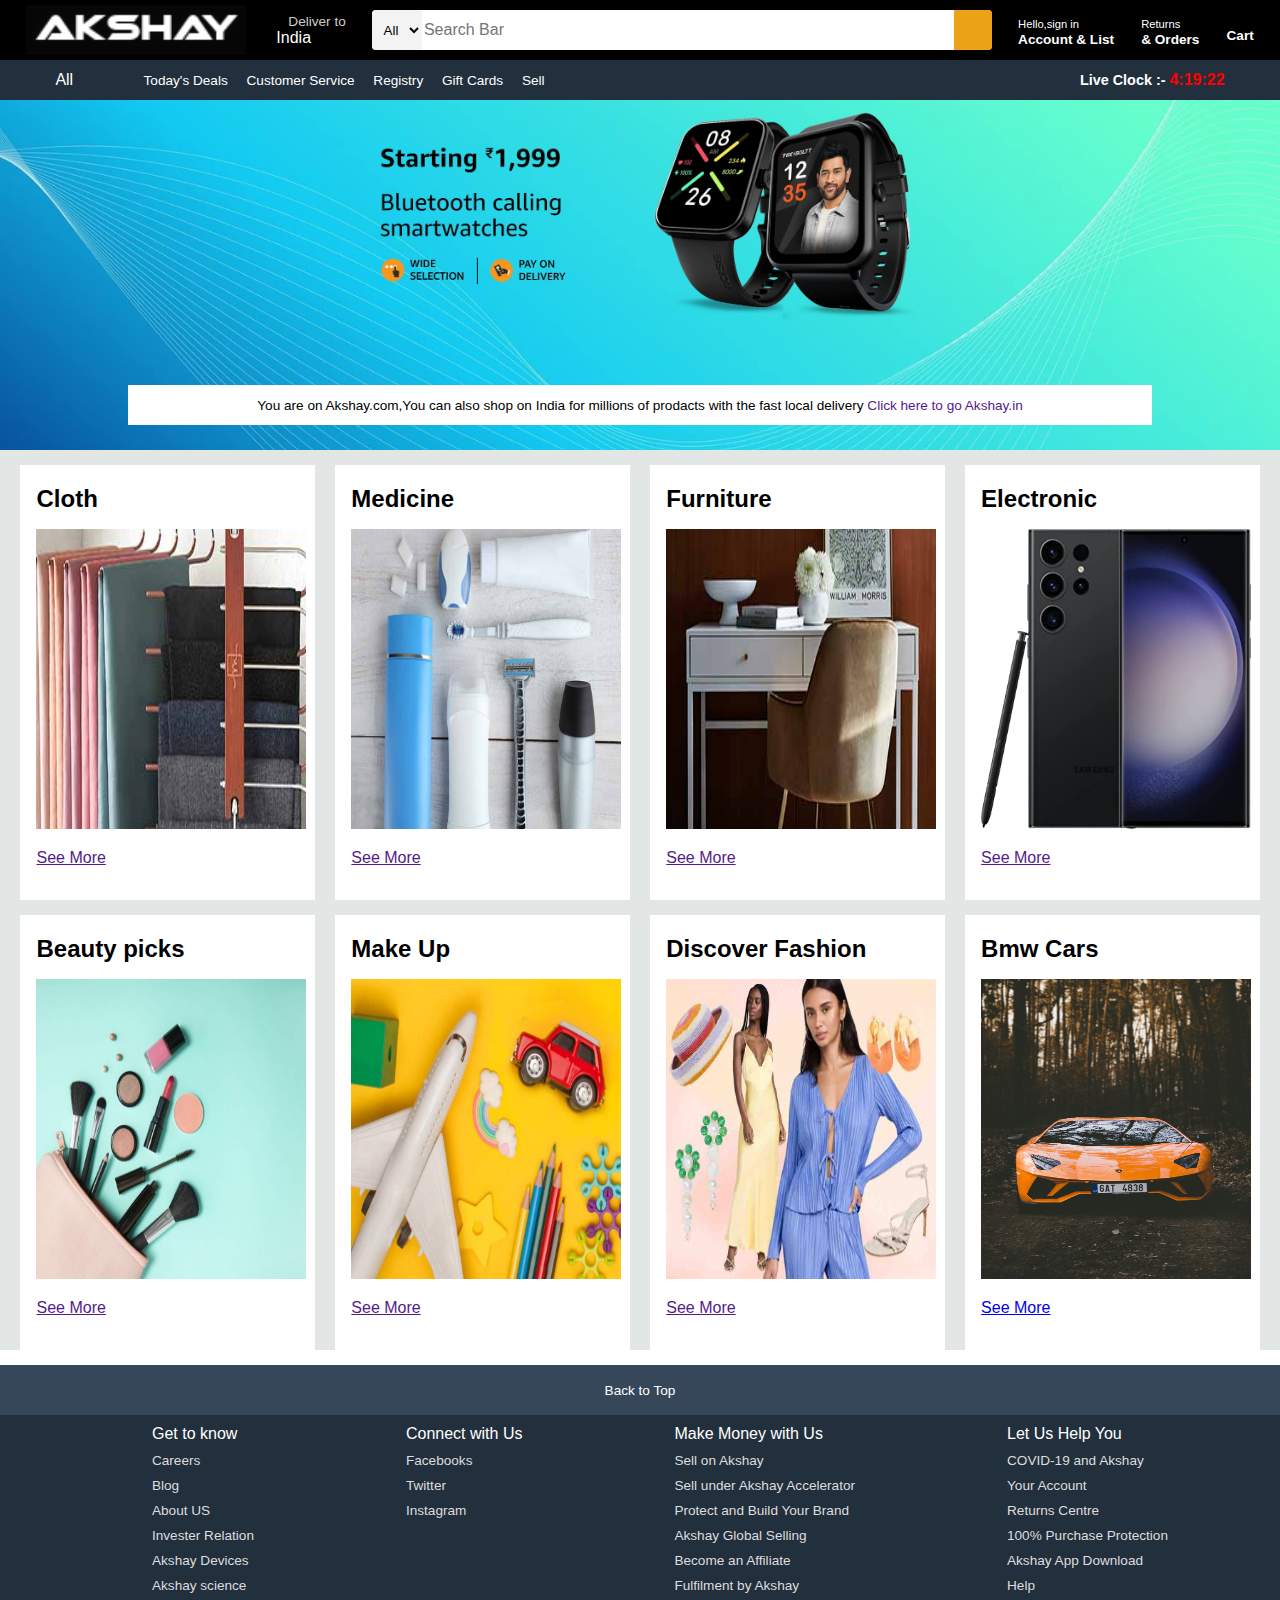
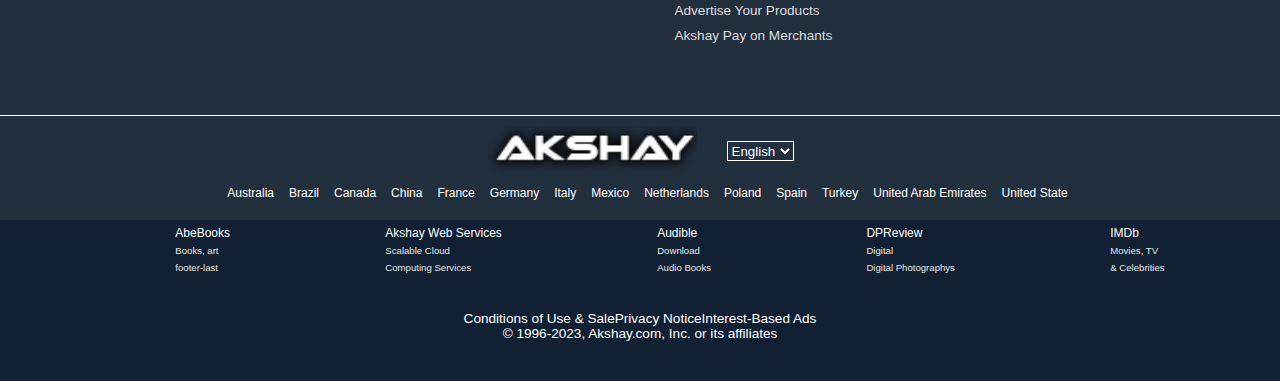
<file: index1/index.html>
<!DOCTYPE html>
<html lang="en">
  <head>
    <meta charset="UTF-8" />
    <meta name="viewport" content="width=device-width, initial-scale=1.0" />
    <title>Akshay</title>
    <link
      rel="stylesheet"
      href="https://cdnjs.cloudflare.com/ajax/libs/font-awesome/6.4.2/css/all.min.css"
      integrity="sha512-z3gLpd7yknf1YoNbCzqRKc4qyor8gaKU1qmn+CShxbuBusANI9QpRohGBreCFkKxLhei6S9CQXFEbbKuqLg0DA=="
      crossorigin="anonymous"
      referrerpolicy="no-referrer"/>
    <link rel="stylesheet" href="style.css" />
  </head>
  <body>
    <script>
      window.onload=function(){
          getDate();

      }
      function getDate(){
          var todayDate= new Date();
          var h=todayDate.getHours();
          var m=todayDate.getMinutes();
          var s=todayDate.getSeconds();
          document.getElementById("time").innerHTML=h+":"+m+":"+s;

          setTimeout(function() {
              getDate();
              
          }, 1000);
      }
  </script>
    <header>
      <div class="navbar">
        <div class="nav-logo border">
          <div class="logo"></div>
        </div>
        <div class="nav-address border">
          <p class="add-first">Deliver to</p>
          <div class="add-icon">
            <i class="fa-solid fa-location-dot"></i>

            <p class="add-second">India</p>
          </div>
        </div>
        <div class="nav-search">
          <select class="search-select">
            <option>All</option>
            <option>Beauty picks</option>
            <option>Cloth</option>
          </select>
          <input placeholder="Search Bar" class="search-input" />
          <div class="search-icon">
            <i class="fa-solid fa-magnifying-glass"></i>
          </div>
        </div>
        <div class="nav-signin border">
          <a href="file:///D:/IEC,PUNE/Classpractice/project(HTML,CSS,JS)/signin/signinpage.html" target="_blank">
            <p><span>Hello,sign in </span></p>
          <p class="nav-second">Account & List</p>
          </a>
        </div>

        <div class="nav-return border">
         <a href="file:///D:/IEC,PUNE/Classpractice/project(HTML,CSS,JS)/Returnandorders/ReturnsandOrders.html" target="_blank">
          <p><span>Returns</span></p>
          <p class="nav-second">& Orders</p>
         </a>
        </div>

        <div class="nav-cart border">
          <a href="">
            <i class="fa-solid fa-cart-shopping"></i>
          Cart
          </a>
        </div>
      </div>

      <div class="panel">
        <div class="panel-All">
          <i class="fa-solid fa-bars"></i>
          All
        </div>
        <div class="panel-ops">
          <a href="file:///D:/IEC,PUNE/Classpractice/project(HTML,CSS,JS)/todaysdeals/todays%20deals.html" target="_blank">Today's Deals</a>
          <a href="">Customer Service</a>  
          <a href="">Registry</a>
          <a href="">Gift Cards</a>
          <a href="file:///D:/IEC,PUNE/Classpractice/project(HTML,CSS,JS)/Sell/sell.html" target="_blank">Sell</a>
        </div>
        <div class="panel-deals"> <h4>Live Clock :- <span id="time"></span> </h4></div>
      </div>
    </header>

    <div class="hero-section">
      <div class="hero-msg">
        <p>
          You are on Akshay.com,You can also shop on  India for millions of
          prodacts with the fast local delivery
          <a href=""> Click here to go Akshay.in</a>
        </p>
      </div>
    </div>

    <div class="shop-section">
      <div class="box1 box">
        <div class="box-content">
          <h2>Cloth</h2>
          <div class="box-img" ><img src="box1_image.jpg"  height="300px" width="270px"></div>
          <a href="">See More</a>
        </div>
      </div>
      <div class="box2 box">
        <div class="box-content">
          <h2>Medicine</h2>
          <div class="box-img" ><img src="box2_image.jpg"  height="300px" width="270px"></div>
          <a href="">See More</a>
        </div>
      </div>
      <div class="box3 box">
        <div class="box-content">
          <h2>Furniture</h2>
          <div class="box-img" ><img src="box3_image.jpg"  height="300px" width="270px"></div>
          <a href="">See More</a>
        </div>
      </div>
      <div class="box4 box">
        <div class="box-content">
          <h2>Electronic</h2>
          <div class="box-img" ><img src="box4_image.jpg"  height="300px" width="270px"></div>
          <a href="">See More</a>
        </div>
      </div>
      <div class="box box">
        <div class="box-content">
          <h2>Beauty picks</h2>
          <div class="box-img" ><img src="box5_image.jpg"  height="300px" width="270px"></div>
          <a href="">See More</a>
        </div>
      </div>
      <div class="box box">
        <div class="box-content">
          <h2>Make Up</h2>
          <div class="box-img" ><img src="box7_image (1).jpg"  height="300px" width="270px"></div>
          <a href="">See More</a>
        </div>
      </div>
      <div class="box box">
        <div class="box-content">
          <h2>Discover Fashion</h2>
          <div class="box-img" ><img src="box8_image (1).jpg"  height="300px" width="270px"></div>
          <a href="">See More</a>
        </div>
      </div>

      <div class="box box">
        <div class="box-content">
          <h2>Bmw Cars</h2>
          <div class="box-img" ><img src="cars1.jpg"  height="300px" width="270px"></div>
          <a href="file:///D:/CSS240723/Classpractice/assignBMWhtmlcss/assi1BMW.html">See More</a>
        </div>
      </div>
    </div>
    

    <footer>
      <div class="footer-panel1">Back to Top</div>
      <div class="footer-panel2">
        <ul>
          <p>Get to know</p>
          <a href="">Careers</a>
          <a href="">Blog</a>
          <a href="">About US</a>
          <a href="">Invester Relation</a>
          <a href="">Akshay Devices</a>
          <a href="">Akshay science</a>
        </ul>

        <ul>
          <p href="">Connect with Us</p>
          <a href="D:\IEC,PUNE\Classpractice\project\FB,Insta login\login.html">Facebooks</a>
          <a href="D:\IEC,PUNE\Classpractice\project\FB,Insta login\login.html">Twitter</a>
          <a href="D:\IEC,PUNE\Classpractice\project\FB,Insta login\login.html">Instagram</a>
        </ul>

        <ul>
          <p>Make Money with Us</p>
          <a href="">Sell on Akshay</a>
          <a href="">Sell under Akshay Accelerator</a>
          <a href="">Protect and Build Your Brand</a>
          <a href="">Akshay Global Selling</a>
          <a href="">Become an Affiliate</a>
          <a href="">Fulfilment by Akshay</a>
          <a href="">Advertise Your Products</a>
          <a href="">Akshay Pay on Merchants</a>
        </ul>

        <ul>
          <p>Let Us Help You</p>
          <a href="">COVID-19 and Akshay</a>
          <a href="">Your Account</a>
          <a href="">Returns Centre</a>
          <a href="">100% Purchase Protection</a>
          <a href="">Akshay App Download</a>
          <a href=""> Help</a>
        </ul>
      </div>

      <div class="footer-panel3">
        <div class="flogo"></div>
        <div class="footer-icon">
          <i class="fa-solid fa-globe"></i>
          <select id="b1">
            <option value="">English</option>
            <option value="">Hindi</option>
            <option value="">Marathi</option>
          </select>
        </div>
      </div>

      <div class="footer-country">
        <a>Australia</a>
        <a>Brazil</a>
        <a>Canada</a>
        <a>China</a>
        <a>France</a>
        <a>Germany</a>
        <a>Italy</a>
        <a>Mexico</a>
        <a>Netherlands</a>
        <a>Poland</a>
        <a>Spain</a>
        <a>Turkey</a>
        <a>United Arab Emirates</a>
        <a>United State</a>
      </div>
    </footer>
    <div class="footer-last">
      <div class="sample">
        <ul>
          <p>AbeBooks</p>
          <a>Books, art</a>
          <a>footer-last</a>
        </ul>
        <ul>
          <p>Akshay Web Services</p>
          <a>Scalable Cloud</a>
          <a>Computing Services</a>
        </ul>
        <ul>
          <p>Audible</p>
          <a>Download</a>
          <a>Audio Books</a>
        </ul>
        <ul>
          <p>DPReview</p>
          <a> Digital</a>
          <a>Digital Photographys</a>
        </ul>
        <ul>
          <p>IMDb</p>
          <a> Movies, TV</a>
          <a>& Celebrities</a>
        </ul>
      </div>

      <div class="footer-end">
        <div class="end1">
          <p>Conditions of Use & Sale   </p>
          <p>Privacy Notice   </p>
          <p>Interest-Based Ads</p>
        </div>
        <div class="end2">
          <p>&#169; 1996-2023, Akshay.com, Inc. or its affiliates</p>
        </div>
        
      </div>
    </div>
  </body>
</html>
</file>
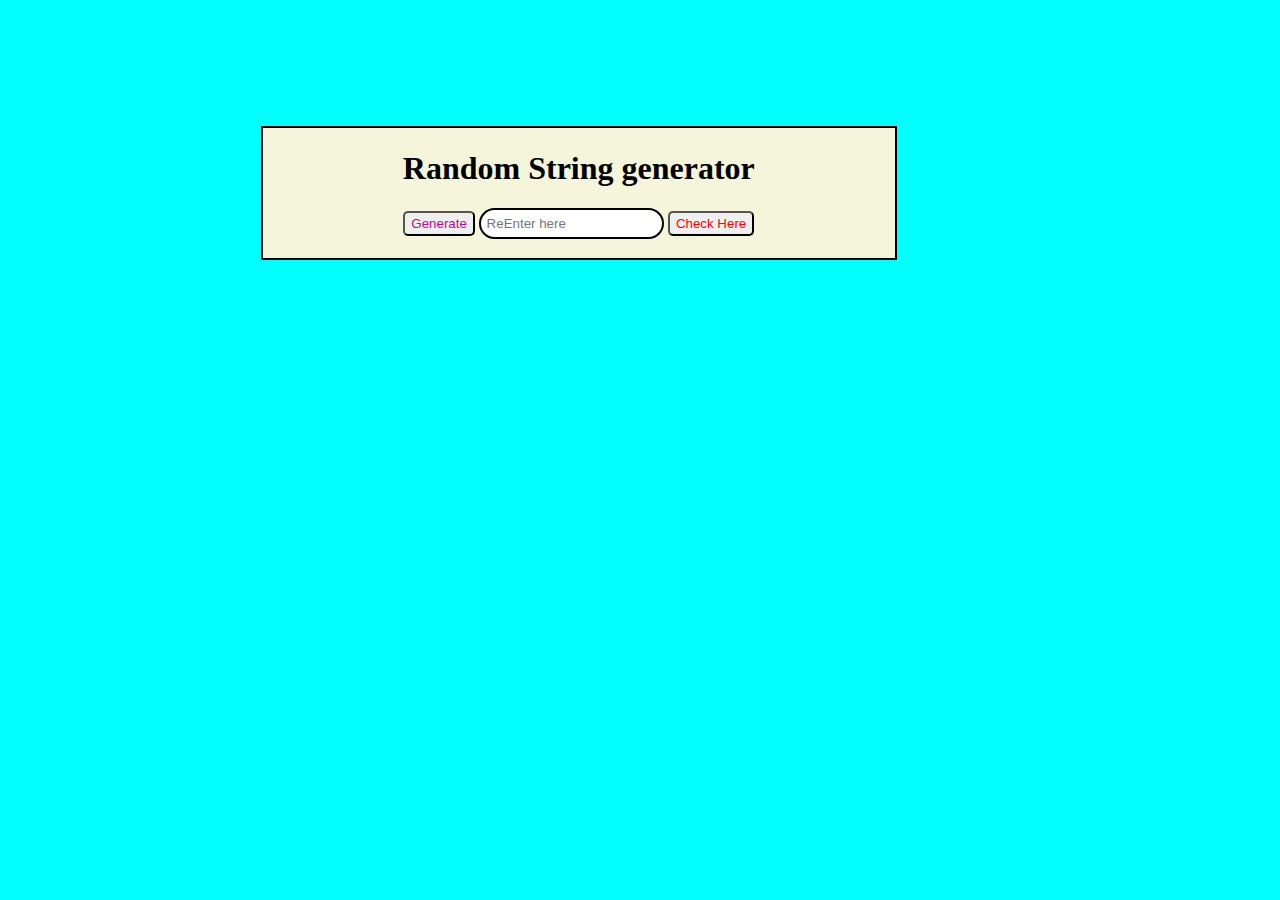
<file: captcha.html>
<!DOCTYPE html>
<html lang="en">
<head>
    <meta charset="UTF-8">
    <meta name="viewport" content="width=device-width, initial-scale=1.0">
    <title>Document</title>
    <style>
        body{
            background-color: aqua;
        }
        .f1{
            margin-top: 10%;
            margin-left: 20%;
            width: 50%;
            border: 2px solid black;
            background-color: beige;
        }
        button{
            color: red;
            border-radius: 5px;
            height: 25px;
            cursor: pointer;
        }
        #button{
            color: rgb(186, 11, 145);
            border-radius: 5px;
            height: 25px;
            cursor: pointer;
        }
        #input:hover{
           border-color: rgb(178, 14, 28);
        }
        #input{
            border: 2px solid black;
            border-radius: 50px;
            height: 25px;
            cursor: pointer;
        }
    </style>
    <script>
        // Declare randomString outside of functions
        
        
        function randomStringGenerator(){
            var charSet = "ABCDEFGHIJKLMNOPQRSTUVWXYZabcdefghijklmnopqrstuvwxyz0123456789!@#$%^&*";
            var stringLength = 8;
            randomString = ''; // Update the existing randomString variable
            for(var i=0;i<stringLength;i++){
                var rString = Math.floor(Math.random() * charSet.length);
                randomString += charSet.substring(rString,rString+1);
            }
            document.getElementById("randomString").innerHTML=randomString;
        }

        function ReEnterAgain(){
            const reEnter=document.getElementById("input").value;
            if( reEnter === randomString ){ 
                
                alert("successfully login");
                window.location.href = 'https://www.google.com';
                
               
            }
            else if(reEnter==''||reEnter==null){
                alert("Field Should be not blank");
            }
            else {
                alert("Both strings are not match");
            }
        }
    </script>
</head>
<body>
    <form class="f1">
    <center>
        <h1>Random String generator</h1>
        
        <form name="form1">
            <input id="button" type="button" value="Generate" onclick="randomStringGenerator()">
           
            <input type="text" name="ak" id="input" placeholder=" ReEnter here" required>
            <button onclick="ReEnterAgain()">Check Here</button>
            <h3><p id="randomString" style="color: rgb(57, 6, 174);"></p></h3>
            
        </form>
        </form>
       
    </center>
</body>
</html>
</file>
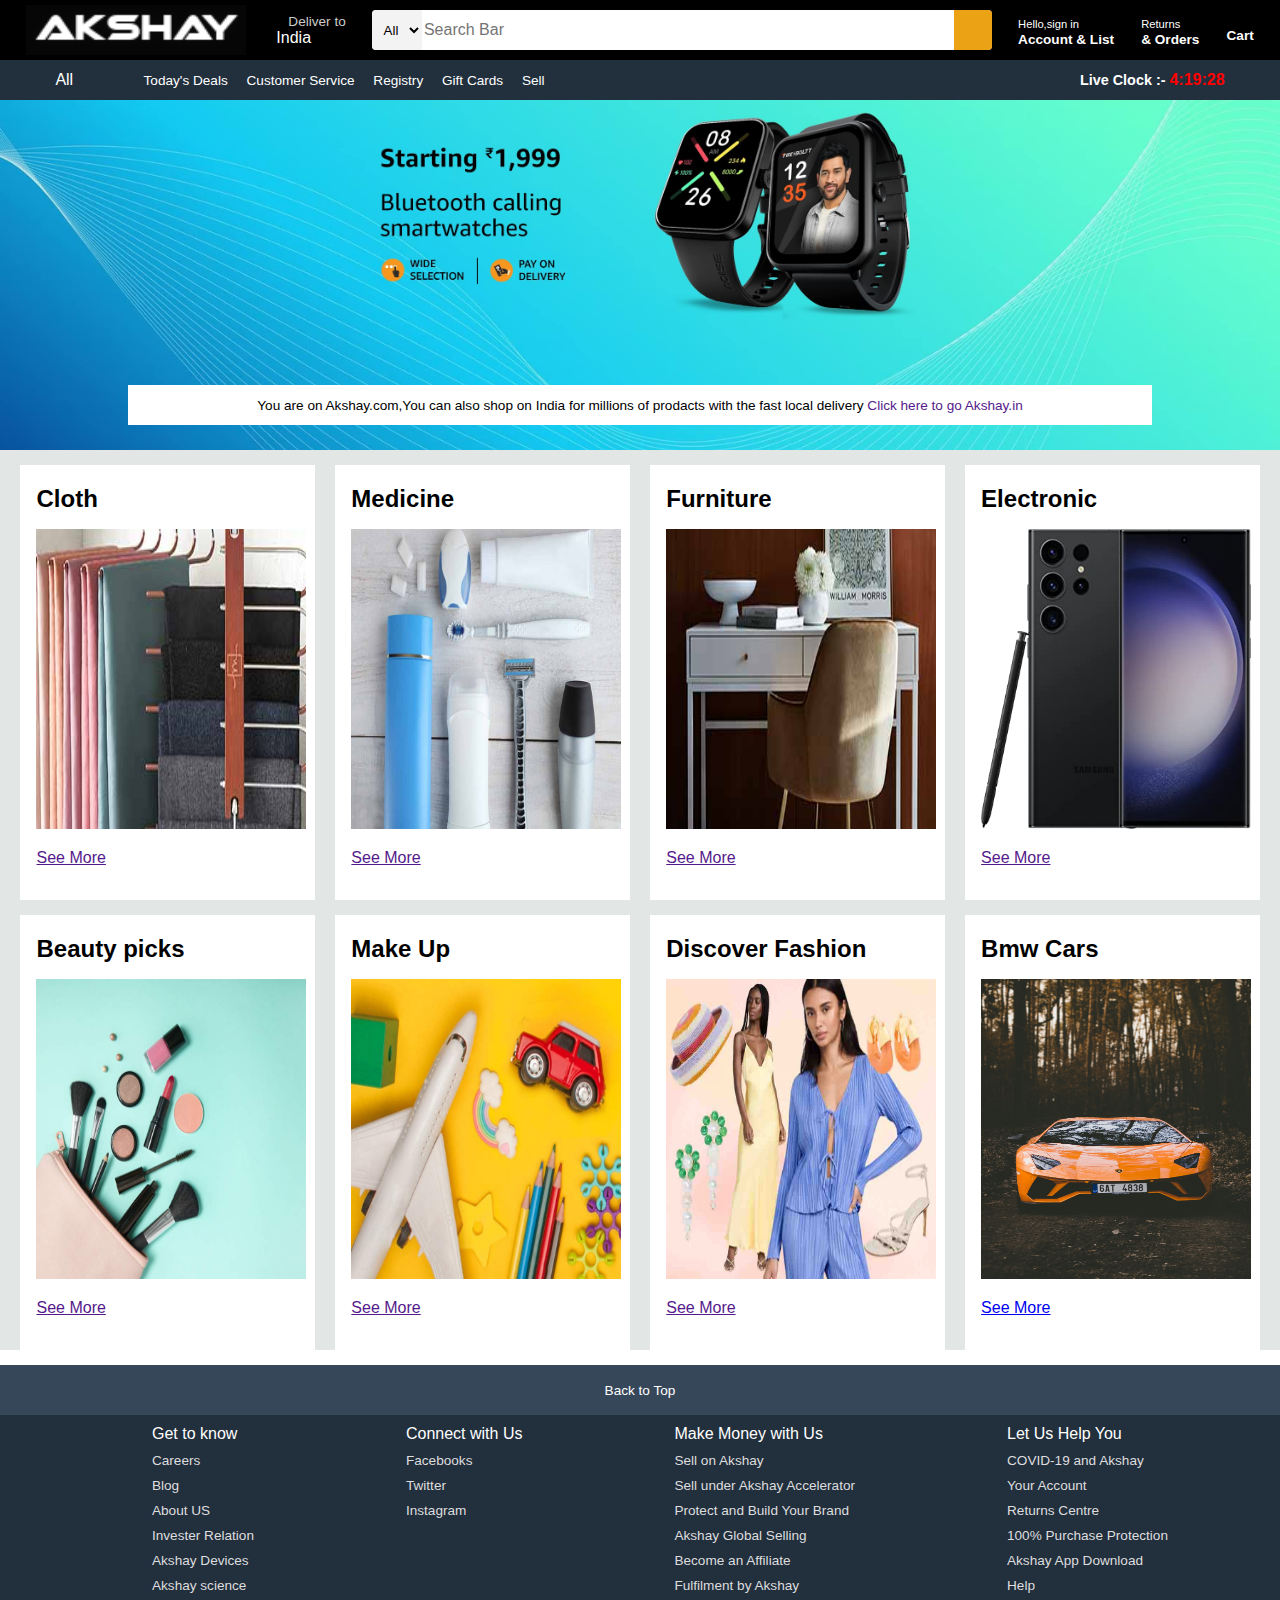
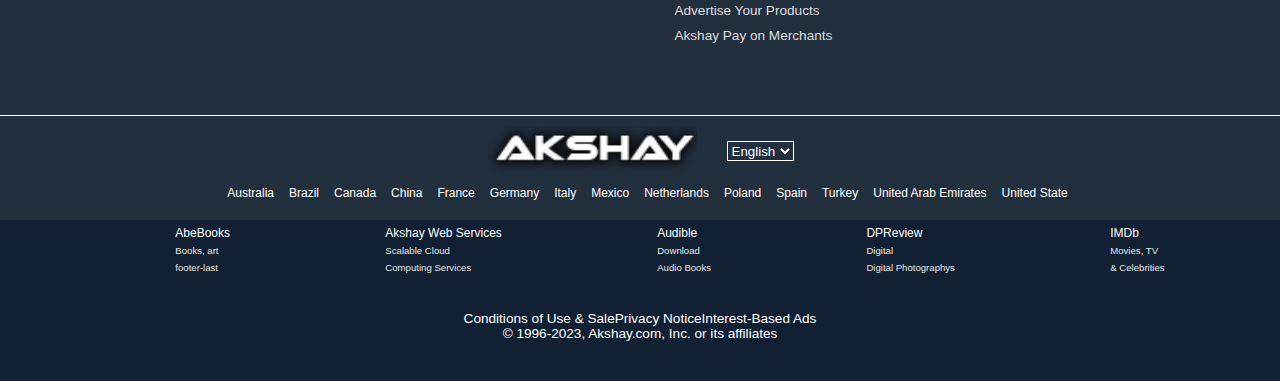
<file: index1.html>
<!DOCTYPE html>
<html lang="en">
  <head>
    <meta charset="UTF-8" />
    <meta name="viewport" content="width=device-width, initial-scale=1.0" />
    <title>Akshay</title>
    <link
      rel="stylesheet"
      href="https://cdnjs.cloudflare.com/ajax/libs/font-awesome/6.4.2/css/all.min.css"
      integrity="sha512-z3gLpd7yknf1YoNbCzqRKc4qyor8gaKU1qmn+CShxbuBusANI9QpRohGBreCFkKxLhei6S9CQXFEbbKuqLg0DA=="
      crossorigin="anonymous"
      referrerpolicy="no-referrer"/>
    <link rel="stylesheet" href="style.css" />
  </head>
  <body>
    <script>
      window.onload=function(){
          getDate();

      }
      function getDate(){
          var todayDate= new Date();
          var h=todayDate.getHours();
          var m=todayDate.getMinutes();
          var s=todayDate.getSeconds();
          document.getElementById("time").innerHTML=h+":"+m+":"+s;

          setTimeout(function() {
              getDate();
              
          }, 1000);
      }
  </script>
    <header>
      <div class="navbar">
        <div class="nav-logo border">
          <div class="logo"></div>
        </div>
        <div class="nav-address border">
          <p class="add-first">Deliver to</p>
          <div class="add-icon">
            <i class="fa-solid fa-location-dot"></i>

            <p class="add-second">India</p>
          </div>
        </div>
        <div class="nav-search">
          <select class="search-select">
            <option>All</option>
            <option>Beauty picks</option>
            <option>Cloth</option>
          </select>
          <input placeholder="Search Bar" class="search-input" />
          <div class="search-icon">
            <i class="fa-solid fa-magnifying-glass"></i>
          </div>
        </div>
        <div class="nav-signin border">
          <a href="signinpage.html" target="_blank">
            <p><span>Hello,sign in </span></p>
          <p class="nav-second">Account & List</p>
          </a>
        </div>

        <div class="nav-return border">
         <a href="ReturnsandOrders.html" target="_blank">
          <p><span>Returns</span></p>
          <p class="nav-second">& Orders</p>
         </a>
        </div>

        <div class="nav-cart border">
          <a href="">
            <i class="fa-solid fa-cart-shopping"></i>
          Cart
          </a>
        </div>
      </div>

      <div class="panel">
        <div class="panel-All">
          <i class="fa-solid fa-bars"></i>
          All
        </div>
        <div class="panel-ops">
          <a href="file:///D:/IEC,PUNE/Classpractice/project(HTML,CSS,JS)/todaysdeals/todays%20deals.html" target="_blank">Today's Deals</a>
          <a href="">Customer Service</a>  
          <a href="">Registry</a>
          <a href="">Gift Cards</a>
          <a href="sell.html" target="_blank">Sell</a>
        </div>
        <div class="panel-deals"> <h4>Live Clock :- <span id="time"></span> </h4></div>
      </div>
    </header>

    <div class="hero-section">
      <div class="hero-msg">
        <p>
          You are on Akshay.com,You can also shop on  India for millions of
          prodacts with the fast local delivery
          <a href=""> Click here to go Akshay.in</a>
        </p>
      </div>
    </div>

    <div class="shop-section">
      <div class="box1 box">
        <div class="box-content">
          <h2>Cloth</h2>
          <div class="box-img" ><img src="box1_image.jpg"  height="300px" width="270px"></div>
          <a href="">See More</a>
        </div>
      </div>
      <div class="box2 box">
        <div class="box-content">
          <h2>Medicine</h2>
          <div class="box-img" ><img src="box2_image.jpg"  height="300px" width="270px"></div>
          <a href="">See More</a>
        </div>
      </div>
      <div class="box3 box">
        <div class="box-content">
          <h2>Furniture</h2>
          <div class="box-img" ><img src="box3_image.jpg"  height="300px" width="270px"></div>
          <a href="">See More</a>
        </div>
      </div>
      <div class="box4 box">
        <div class="box-content">
          <h2>Electronic</h2>
          <div class="box-img" ><img src="box4_image.jpg"  height="300px" width="270px"></div>
          <a href="">See More</a>
        </div>
      </div>
      <div class="box box">
        <div class="box-content">
          <h2>Beauty picks</h2>
          <div class="box-img" ><img src="box5_image.jpg"  height="300px" width="270px"></div>
          <a href="">See More</a>
        </div>
      </div>
      <div class="box box">
        <div class="box-content">
          <h2>Make Up</h2>
          <div class="box-img" ><img src="box7_image (1).jpg"  height="300px" width="270px"></div>
          <a href="">See More</a>
        </div>
      </div>
      <div class="box box">
        <div class="box-content">
          <h2>Discover Fashion</h2>
          <div class="box-img" ><img src="box8_image (1).jpg"  height="300px" width="270px"></div>
          <a href="">See More</a>
        </div>
      </div>

      <div class="box box">
        <div class="box-content">
          <h2>Bmw Cars</h2>
          <div class="box-img" ><img src="cars1.jpg"  height="300px" width="270px"></div>
          <a href="#">See More</a>
        </div>
      </div>
    </div>
    

    <footer>
      <div class="footer-panel1">Back to Top</div>
      <div class="footer-panel2">
        <ul>
          <p>Get to know</p>
          <a href="">Careers</a>
          <a href="">Blog</a>
          <a href="">About US</a>
          <a href="">Invester Relation</a>
          <a href="">Akshay Devices</a>
          <a href="">Akshay science</a>
        </ul>

        <ul>
          <p href="">Connect with Us</p>
          <a href="D:\IEC,PUNE\Classpractice\project\FB,Insta login\login.html">Facebooks</a>
          <a href="D:\IEC,PUNE\Classpractice\project\FB,Insta login\login.html">Twitter</a>
          <a href="D:\IEC,PUNE\Classpractice\project\FB,Insta login\login.html">Instagram</a>
        </ul>

        <ul>
          <p>Make Money with Us</p>
          <a href="">Sell on Akshay</a>
          <a href="">Sell under Akshay Accelerator</a>
          <a href="">Protect and Build Your Brand</a>
          <a href="">Akshay Global Selling</a>
          <a href="">Become an Affiliate</a>
          <a href="">Fulfilment by Akshay</a>
          <a href="">Advertise Your Products</a>
          <a href="">Akshay Pay on Merchants</a>
        </ul>

        <ul>
          <p>Let Us Help You</p>
          <a href="">COVID-19 and Akshay</a>
          <a href="">Your Account</a>
          <a href="">Returns Centre</a>
          <a href="">100% Purchase Protection</a>
          <a href="">Akshay App Download</a>
          <a href=""> Help</a>
        </ul>
      </div>

      <div class="footer-panel3">
        <div class="flogo"></div>
        <div class="footer-icon">
          <i class="fa-solid fa-globe"></i>
          <select id="b1">
            <option value="">English</option>
            <option value="">Hindi</option>
            <option value="">Marathi</option>
          </select>
        </div>
      </div>

      <div class="footer-country">
        <a>Australia</a>
        <a>Brazil</a>
        <a>Canada</a>
        <a>China</a>
        <a>France</a>
        <a>Germany</a>
        <a>Italy</a>
        <a>Mexico</a>
        <a>Netherlands</a>
        <a>Poland</a>
        <a>Spain</a>
        <a>Turkey</a>
        <a>United Arab Emirates</a>
        <a>United State</a>
      </div>
    </footer>
    <div class="footer-last">
      <div class="sample">
        <ul>
          <p>AbeBooks</p>
          <a>Books, art</a>
          <a>footer-last</a>
        </ul>
        <ul>
          <p>Akshay Web Services</p>
          <a>Scalable Cloud</a>
          <a>Computing Services</a>
        </ul>
        <ul>
          <p>Audible</p>
          <a>Download</a>
          <a>Audio Books</a>
        </ul>
        <ul>
          <p>DPReview</p>
          <a> Digital</a>
          <a>Digital Photographys</a>
        </ul>
        <ul>
          <p>IMDb</p>
          <a> Movies, TV</a>
          <a>& Celebrities</a>
        </ul>
      </div>

      <div class="footer-end">
        <div class="end1">
          <p>Conditions of Use & Sale   </p>
          <p>Privacy Notice   </p>
          <p>Interest-Based Ads</p>
        </div>
        <div class="end2">
          <p>&#169; 1996-2023, Akshay.com, Inc. or its affiliates</p>
        </div>
        
      </div>
    </div>
  </body>
</html>
</file>
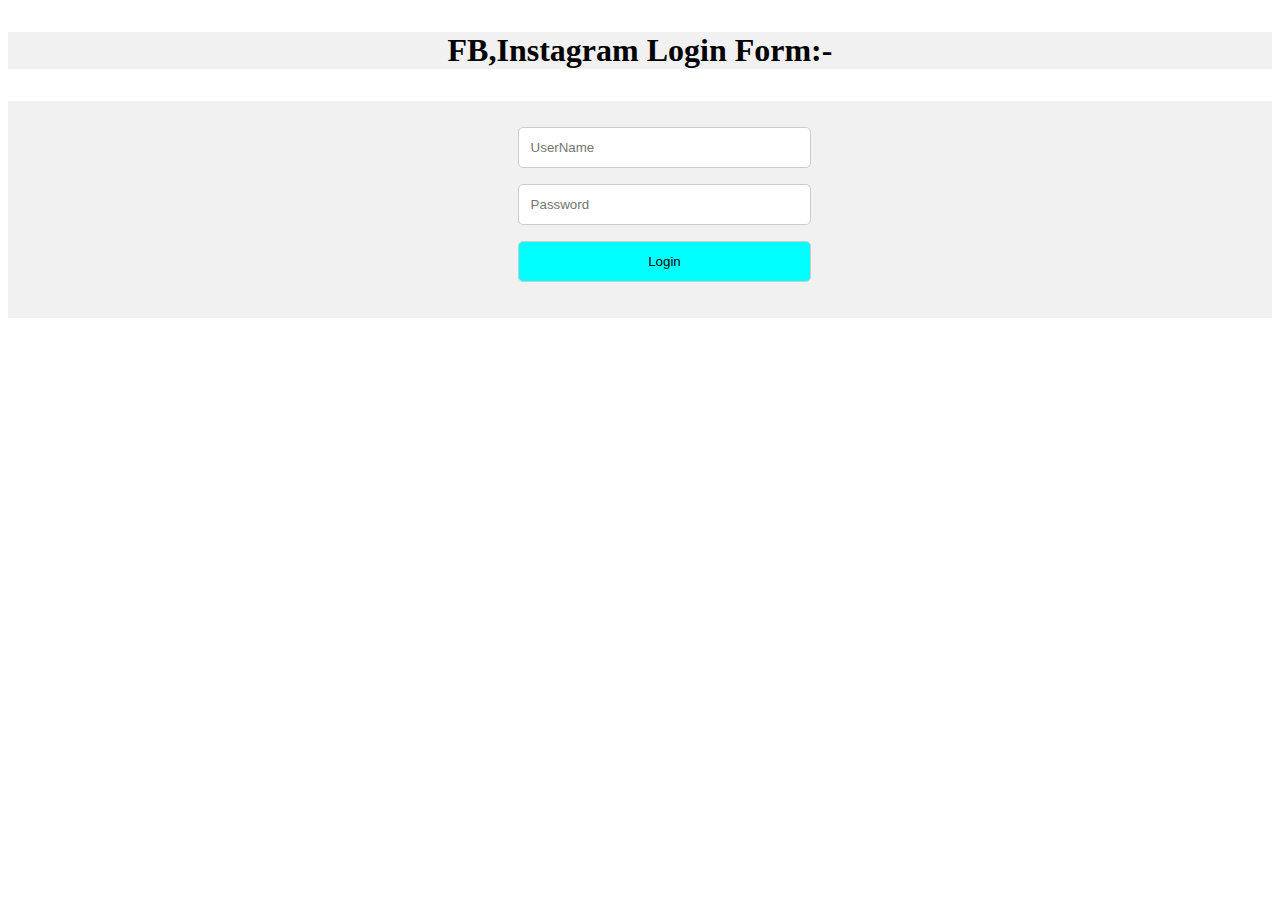
<file: login.html>
<!DOCTYPE html>
<html lang="en">
<head>
    <meta charset="UTF-8">
    <meta name="viewport" content="width=device-width, initial-scale=1.0">
    <title>Document</title>
    <style>
        input{
            width: 40%;
            display: block;

            padding: 12px;
            border: 1px solid #ccc;
            border-radius: 5px;
            box-sizing: border-box;
            margin-top: 6px;
            margin-bottom: 16px;

        }
        form{
           margin-left: 40%;
        }
        h1{
            background-color: #f1f1f1;
           text-align: center;
        }
        input[type=submit]{
            background-color: aqua;
            
        }
        .container{
            background-color: #f1f1f1;
            padding: 20px;

        }
        #message{
            display: none;
            color: #000;
            position: relative;
            padding: 20px;
            margin-top: 10px;
            margin-left: 40%;

        }
        #m{
            background-color: #f1f1f1;

        }
        #message p{
            padding: 10px 35px;
            font-size: 18px;
        }
        .Invalid{
            color: red;
        }
        .Invalid::before{
            position: relative;
            left: -25px;
            content: "X";
        }
        .valid{
            color: green;
        }
        .valid::before{
            position: relative;
            left: -25px;
            content: "✔";
        }


    </style>
</head>
<body>
    
    <h1><p>FB,Instagram Login Form:-</p></h1>
    <div class="container">
        <form action="#">
        
            <input type="text" name="username" id="username" placeholder="UserName" required>

            <input type="password" name="password" id="password" placeholder="Password" pattern=/[\W_]+|[A-Z]+|[a-z]+|\d+/g; title="must containat least one number and one uppercase or lowercase and special symbol letter" required>

            <input type="submit" value="Login">
        </form>
    </div>
    <div id="m">
    <div id="message">
        <h2>Password must Contain the following Condition:</h2>
        <p id="letter" class="Invalid">A lower case letter</p>
        <p id="capital" class="Invalid">A capital latter</p>
        <p id="number" class="Invalid">A number </p>
        <p id="symbol" class="Invalid">special Symbol </p>
        <p id="length" class="Invalid">Minimum 15 charachater</p>
    </div>
</div>
    <script>
        var myInput = document.getElementById("password");
        var letter= document.getElementById("letter");
        var capital= document.getElementById("capital");
        var number= document.getElementById("number");
        var symbol= document.getElementById("symbol");
        var length= document.getElementById("length");

        myInput.onfocus=function(){
            document.getElementById("message").style.display='block'
        }
        myInput.onblur=function(){
            document.getElementById("message").style.display='none'
        }
        myInput.onkeyup=function(){
            // lowerCase
            var lowerCaseLetter=/[a-z]/g;
            if(myInput.value.match(lowerCaseLetter)){
                letter.classList.remove("Invalid");
                letter.classList.add("valid");
            }
            else{
                letter.classList.remove("valid");
                letter.classList.add("Invalid");

            }
            // UppercaseLetter

            var UpperCaseLetter=/[A-Z]/g;
            if(myInput.value.match(UpperCaseLetter)){
                capital.classList.remove("Invalid");
                capital.classList.add("valid");
            }
            else{
                capital.classList.remove("valid");
                capital.classList.add("Invalid");

            }
            // Number validation
            var numberFormat=/[0-9]/g;
            if(myInput.value.match(numberFormat)){
                number.classList.remove("Invalid");
                number.classList.add("valid");
            }
            else{
                number.classList.remove("valid");
                number.classList.add("Invalid");

            }
            // validate length
            if(myInput.value.length>15){
                length.classList.remove("Invalid");
                length.classList.add("valid");

            }
            else{
                length.classList.remove("valid");
                length.classList.add("Invalid");

            }
            // special symbol
            var specialSymbol=/[\W]/g;
            if(myInput.value.match(specialSymbol)){
                symbol.classList.remove("Invalid");
                symbol.classList.add("valid");
            }
            else{
                symbol.classList.remove("valid");
                symbol.classList.add("Invalid");

            }
        }
    </script>
</body>
</html>
</file>
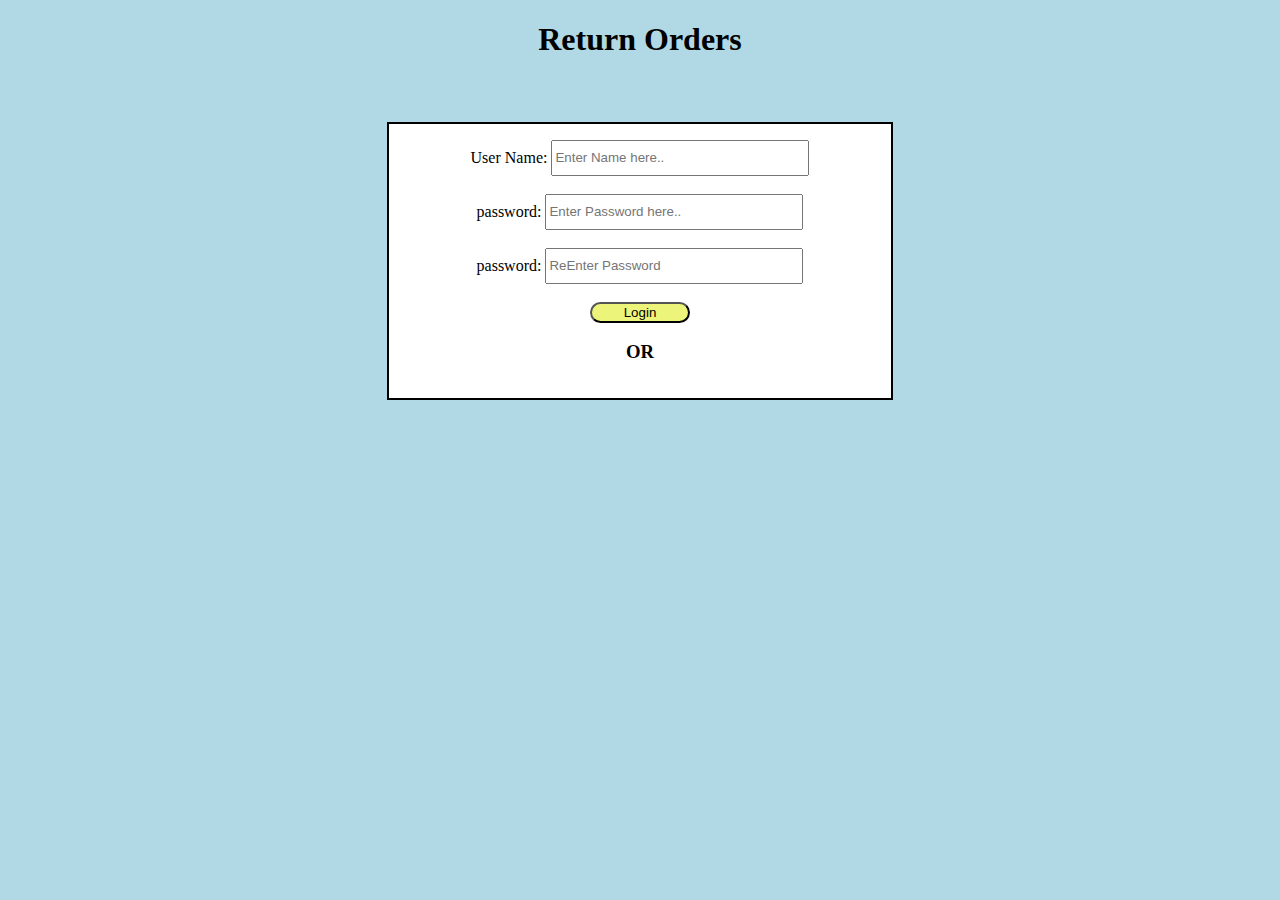
<file: ReturnsandOrders.html>
<!DOCTYPE html>
<html lang="en">
<head>
    <meta charset="UTF-8">
    <meta name="viewport" content="width=device-width, initial-scale=1.0">
    <title>Returns and orders</title>
    <link rel="stylesheet" href="https://cdnjs.cloudflare.com/ajax/libs/font-awesome/6.4.2/css/all.min.css" integrity="sha512-z3gLpd7yknf1YoNbCzqRKc4qyor8gaKU1qmn+CShxbuBusANI9QpRohGBreCFkKxLhei6S9CQXFEbbKuqLg0DA==" crossorigin="anonymous" referrerpolicy="no-referrer" />
    <style>
        h1{
        text-align: center;
        }
        body{
            background-color: rgb(177, 217, 229);
        }
        form{
            background-color:white;
            text-align: center;
            
            margin-left: 30%;
            margin-right: 30%;
            border: 2px solid black;
            padding-bottom: 1rem;
            padding-top: 1rem;
            margin-top: 5%;
        }
      #button1{
            background-color: rgb(236, 245, 121);
            cursor: pointer;
            width: 20%;
            border-top-left-radius: 25px;
            border-top-right-radius: 25px;
            border-bottom-left-radius: 25px;
            border-bottom-right-radius: 25px;
            
        }
        #button1:hover{
            color: blue;
        }
        input.uName{
            width:250px ;
            height:30px ;
        }
      
    </style>
    <script>
        function validateForm(){
            const userName=document.myForm.userName.value;
            const password=document.myForm.password.value;
            const confirmPassword=document.myForm.confirmPassword.value;
            if(userName == "" || userName==null){
                alert("Field Must be Filled out");
                return false;

            }
            if(password.length<=5 ||password.length>=10 ){
                alert("Password Must be at list 5 to 10 characters long");
                return false;

            }
            if(password == confirmPassword){
                return true;

            }
            else{
                alert("Both Password Must be same");
                return false;
            }
           

        }
    </script>
</head>
<body>
    <h1>Return Orders</h1>
    <form action="D:\CSS240723\Classpractice\HTML and CSS\classfilehovercontent.html" name="myForm" method="post" onsubmit="return validateForm()">
        User Name: <input class="uName" type="text" name="userName" placeholder="Enter Name here.." required>
        <br><br>
        password: <input class="uName" type="password" name="password" placeholder="Enter Password here.." required>
        <br><br>
        password: <input class="uName" type="password" name="confirmPassword" placeholder="ReEnter Password " id="" required>
        <br><br>
        <input type="Submit" id="button1" value="Login" placeholder="Password">
        <h3>OR</h3>
        <div class="logos">
            <a href="https://www.instagram.com/accounts/login/?hl=en"><i class="fa-brands fa-square-instagram fa-shake fa-2xl" style="color: #db0646;"></i></a>
            <a href="https://twitter.com/"><i class="fa-brands fa-twitter fa-shake fa-2xl" style="color: #2502d4;"></i></a>
            <a href="https://www.facebook.com/"><i class="fa-brands fa-facebook fa-shake fa-2xl" style="color: #3d10e0;"></i></a>
        </div>
    </form>
    
</body>
</html>
</file>
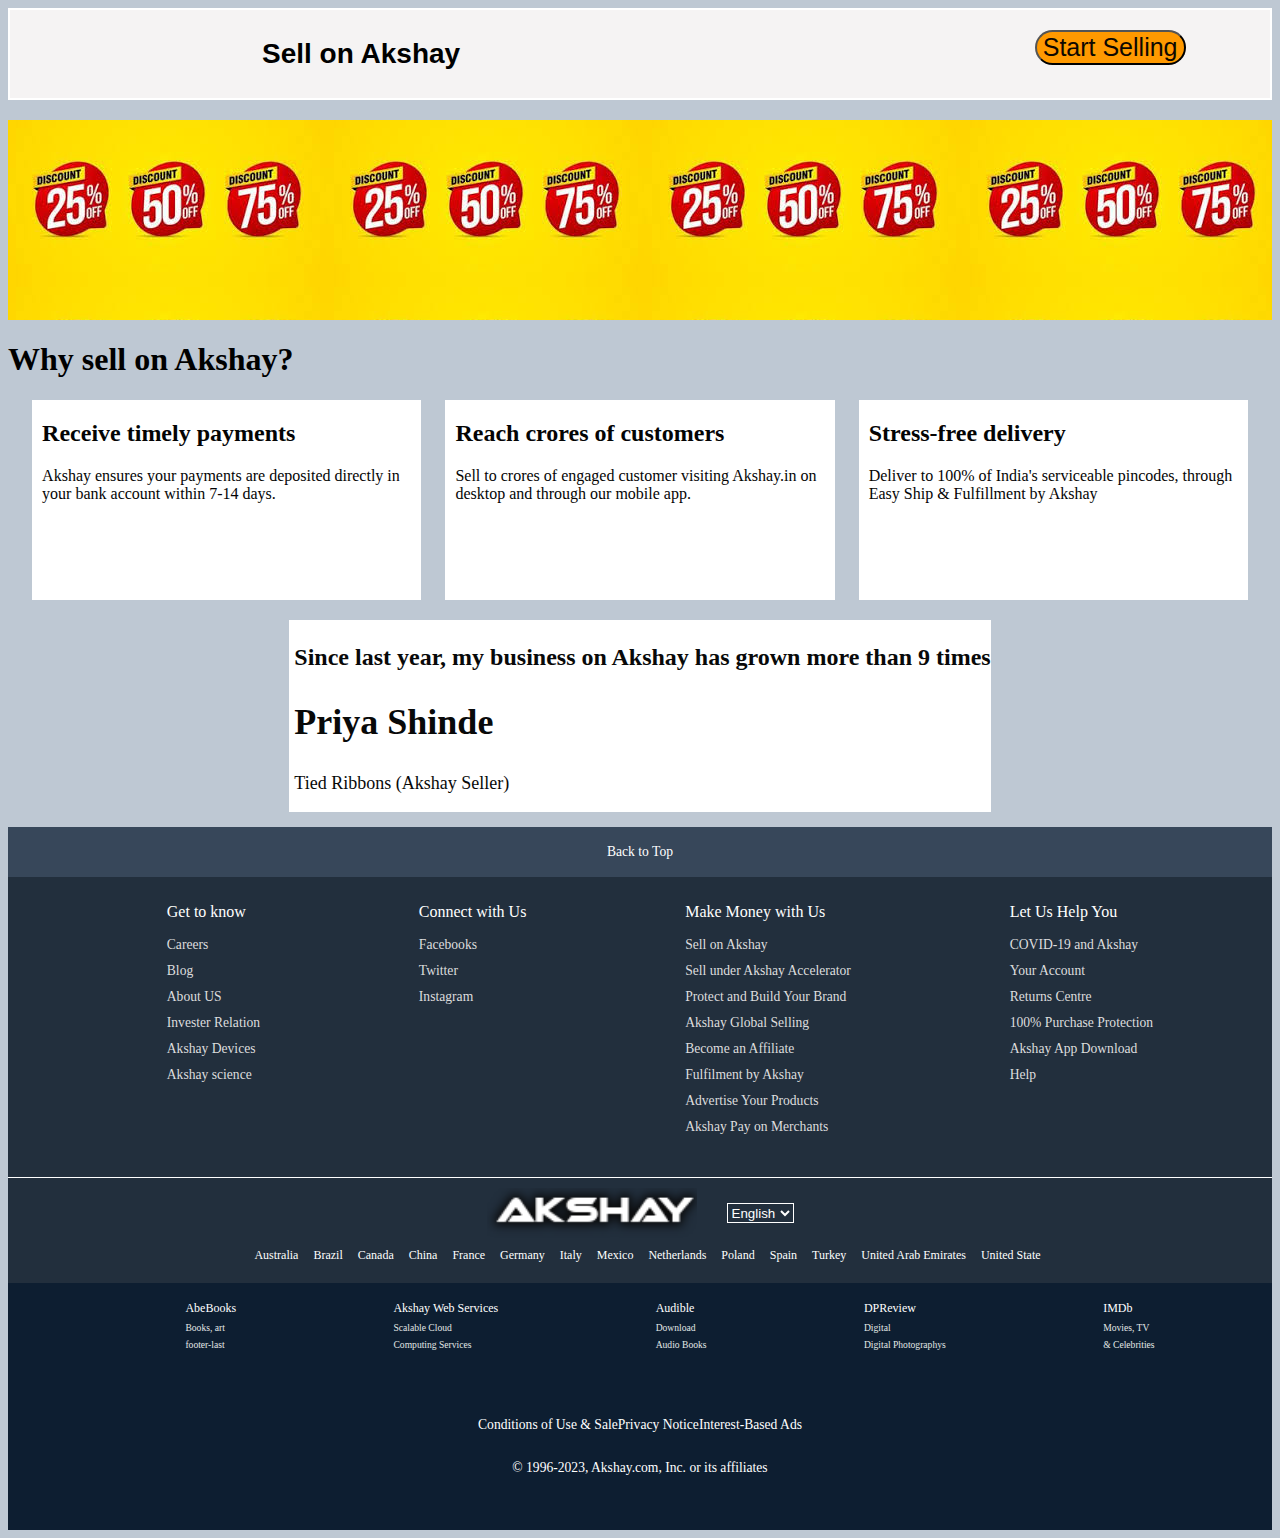
<file: sell.html>
<!DOCTYPE html>
<html lang="en">
  <head>
    <meta charset="UTF-8" />
    <meta name="viewport" content="width=device-width, initial-scale=1.0" />
    <title>Sell</title>
    <link
      rel="stylesheet"
      href="https://cdnjs.cloudflare.com/ajax/libs/font-awesome/6.4.2/css/all.min.css"
      integrity="sha512-z3gLpd7yknf1YoNbCzqRKc4qyor8gaKU1qmn+CShxbuBusANI9QpRohGBreCFkKxLhei6S9CQXFEbbKuqLg0DA=="
      crossorigin="anonymous"
      referrerpolicy="no-referrer"
    />
    <style>
      body {
        background-color: #bec8d3;
      }
      .navbar {
        border: 2px solid white;
        background-color: rgb(245, 243, 243);
        margin-bottom: 20px;
      }
      .nav p {
        color: black;
        font-size: 28px;
        font-weight: 700;
        font-family: Arial, Helvetica, sans-serif;
        display: flex;
      }
      .nav {
        display: flex;
        margin-left: 20%;
      }
      .button1 {
        margin-left: 57%;
      }
      .button1 #Buttons {
        text-align: center;
        cursor: pointer;
        color: rgb(13, 8, 1);
        margin-top: 20px;
        background-color: #ff9900;
        font-size: 25px;
        border-top-left-radius: 20px;
        border-top-right-radius: 20px;
        border-bottom-left-radius: 20px;
        border-bottom-right-radius: 20px;
      }
      .hero .img {
        background-image: url(images.jpeg);
        width: 100%;
        height: 200px;
      }
      .sell {
        display: flex;
        width: 100%;
        justify-content: space-evenly;
        align-items: center;
      }
      .box {
        padding-left: 10px;
        background-color: white;
        color: rgb(4, 4, 4);
        width: 30%;
        height: 200px;
      }
      .middle {
        display: flex;
        justify-content: space-evenly;
        align-items: center;
      }
      .heading {
        margin-top: 20px;
        padding-left: 5px;
        font-size: x-large;
        font-weight: 900;
        color: rgb(8, 9, 9);
        background-color: white;
      }
      .heading h3 {
        font-size: large;
        font-weight: 300;
      }

      /* footer */
      footer {
        margin-top: 15px;
      }
      .footer-panel1 {
        background-color: #37475a;
        color: white;
        height: 50px;
        display: flex;
        justify-content: center;
        align-items: center;
        font-size: 0.85rem;
        cursor: pointer;
      }
      .footer-panel2 {
        background-color: #222f3d;
        color: white;
        height: 300px;
        display: flex;
        justify-content: space-evenly;
      }
      ul {
        margin-top: 10px;
      }
      ul a {
        display: block;
        font-size: 0.85rem;
        margin-top: 10px;
        color: #dddddd;
        cursor: pointer;
        text-decoration: none;
      }
      ul a:hover {
        text-decoration-line: underline;
      }

      .footer-panel3 {
        background-color: #222f3d;
        border-top: 0.1px solid white;
        height: 70px;
        display: flex;
        justify-content: center;
        align-items: center;
      }

      .flogo {
        background-image: url("a\ \(2\).png");
        height: 50px;
        width: 210px;
        background-size: cover;
        cursor: pointer;
      }
      .footer-icon {
        margin-left: 30px;
        border: 0.5px solid white;
        background-color: #222f3d;
        color: white;
        cursor: pointer;
      }
      .footer-icon i {
        font-size: small;
      }
      .footer-icon #b1 {
        text-decoration: none;
        background-color: #222f3d;
        color: white;
        border: none;
      }
      .footer-country {
        background-color: #222f3d;
        color: white;
        display: flex;
        justify-content: center;
      }
      .footer-country a {
        margin-left: 15px;
        font-size: 0.75rem;
        cursor: pointer;
        margin-bottom: 20px;
      }
      .footer-country a:hover {
        text-decoration: underline;
      }
      /* last */
      .footer-last {
        background-color: #021326f0;
      }
      .sample {
        display: flex;
        cursor: pointer;
        line-height: 7px;
        justify-content: space-evenly;
        margin-left: 20px;
        margin-bottom: 30px;
      }

      .footer-last .sample p {
        font-size: 0.75rem;
        color: white;
      }
      .footer-last .sample p:hover {
        text-decoration: underline;
      }
      .footer-last .sample a {
        font-size: 0.6rem;
        color: #e2e7e6;
      }
      .footer-last .sample p a:hover {
        text-decoration: underline;
      }
      /* footer-end */
      .footer-end .end1 {
        padding-top: 10px;
        color: white;
        display: flex;
        justify-content: center;
        font-size: 0.85rem;
      }
      .footer-end .end2 {
        color: white;
        display: flex;
        justify-content: center;
        font-size: 0.85rem;
        padding-bottom: 40px;
      }
    </style>
  </head>
  <body>
    <div class="navbar">
      <div class="nav">
        <p>Sell on Akshay</p>
        <div class="button1">
         <a href="file:///D:/CSS240723/Classpractice/project/todaysdeals/todays%20deals.html"> <input id="Buttons" type="button" value="Start Selling" /></a>
        </div>
      </div>
    </div>
    <div class="hero">
      <div class="img"></div>
    </div>
    <h1>Why sell on Akshay?</h1>
    <div class="sell">
      <div class="box1 box">
        <h2>Receive timely payments</h2>
        <p>
          Akshay ensures your payments are deposited directly in your bank
          account within 7-14 days.
        </p>
      </div>
      <div class="box2 box">
        <h2>Reach crores of customers</h2>
        <p>
          Sell to crores of engaged customer visiting Akshay.in on desktop and
          through our mobile app.
        </p>
      </div>
      <div class="box3 box">
        <h2>Stress-free delivery</h2>
        <p>
          Deliver to 100% of India's serviceable pincodes, through Easy Ship &
          Fulfillment by Akshay
        </p>
      </div>
    </div>
    <div class="middle">
      <div class="heading">
        <p>
          Since last year, my business on Akshay has grown more than 9 times
        </p>
        <h2>Priya Shinde</h2>
        <h3>Tied Ribbons (Akshay Seller)</h3>
      </div>
    </div>
<!-- footer -->
    <footer>
      <div class="footer-panel1">Back to Top</div>
      <div class="footer-panel2">
        <ul>
          <p>Get to know</p>
          <a href="">Careers</a>
          <a href="">Blog</a>
          <a href="">About US</a>
          <a href="">Invester Relation</a>
          <a href="">Akshay Devices</a>
          <a href="">Akshay science</a>
        </ul>

        <ul>
          <p href="">Connect with Us</p>
          <a href="">Facebooks</a>
          <a href="">Twitter</a>
          <a href="">Instagram</a>
        </ul>

        <ul>
          <p>Make Money with Us</p>
          <a href="">Sell on Akshay</a>
          <a href="">Sell under Akshay Accelerator</a>
          <a href="">Protect and Build Your Brand</a>
          <a href="">Akshay Global Selling</a>
          <a href="">Become an Affiliate</a>
          <a href="">Fulfilment by Akshay</a>
          <a href="">Advertise Your Products</a>
          <a href="">Akshay Pay on Merchants</a>
        </ul>

        <ul>
          <p>Let Us Help You</p>
          <a href="">COVID-19 and Akshay</a>
          <a href="">Your Account</a>
          <a href="">Returns Centre</a>
          <a href="">100% Purchase Protection</a>
          <a href="">Akshay App Download</a>
          <a href=""> Help</a>
        </ul>
      </div>

      <div class="footer-panel3">
        <div class="flogo"></div>
        <div class="footer-icon">
          <i class="fa-solid fa-globe"></i>
          <select id="b1">
            <option value="">English</option>
            <option value="">Hindi</option>
            <option value="">Marathi</option>
          </select>
        </div>
      </div>

      <div class="footer-country">
        <a>Australia</a>
        <a>Brazil</a>
        <a>Canada</a>
        <a>China</a>
        <a>France</a>
        <a>Germany</a>
        <a>Italy</a>
        <a>Mexico</a>
        <a>Netherlands</a>
        <a>Poland</a>
        <a>Spain</a>
        <a>Turkey</a>
        <a>United Arab Emirates</a>
        <a>United State</a>
      </div>
    </footer>
    <div class="footer-last">
      <div class="sample">
        <ul>
          <p>AbeBooks</p>
          <a>Books, art</a>
          <a>footer-last</a>
        </ul>
        <ul>
          <p>Akshay Web Services</p>
          <a>Scalable Cloud</a>
          <a>Computing Services</a>
        </ul>
        <ul>
          <p>Audible</p>
          <a>Download</a>
          <a>Audio Books</a>
        </ul>
        <ul>
          <p>DPReview</p>
          <a> Digital</a>
          <a>Digital Photographys</a>
        </ul>
        <ul>
          <p>IMDb</p>
          <a> Movies, TV</a>
          <a>& Celebrities</a>
        </ul>
      </div>

      <div class="footer-end">
        <div class="end1">
          <p>Conditions of Use & Sale</p>
          <p>Privacy Notice</p>
          <p>Interest-Based Ads</p>
        </div>
        <div class="end2">
          <p>&#169; 1996-2023, Akshay.com, Inc. or its affiliates</p>
        </div>
      </div>
    </div>
  </body>
</html>
</file>
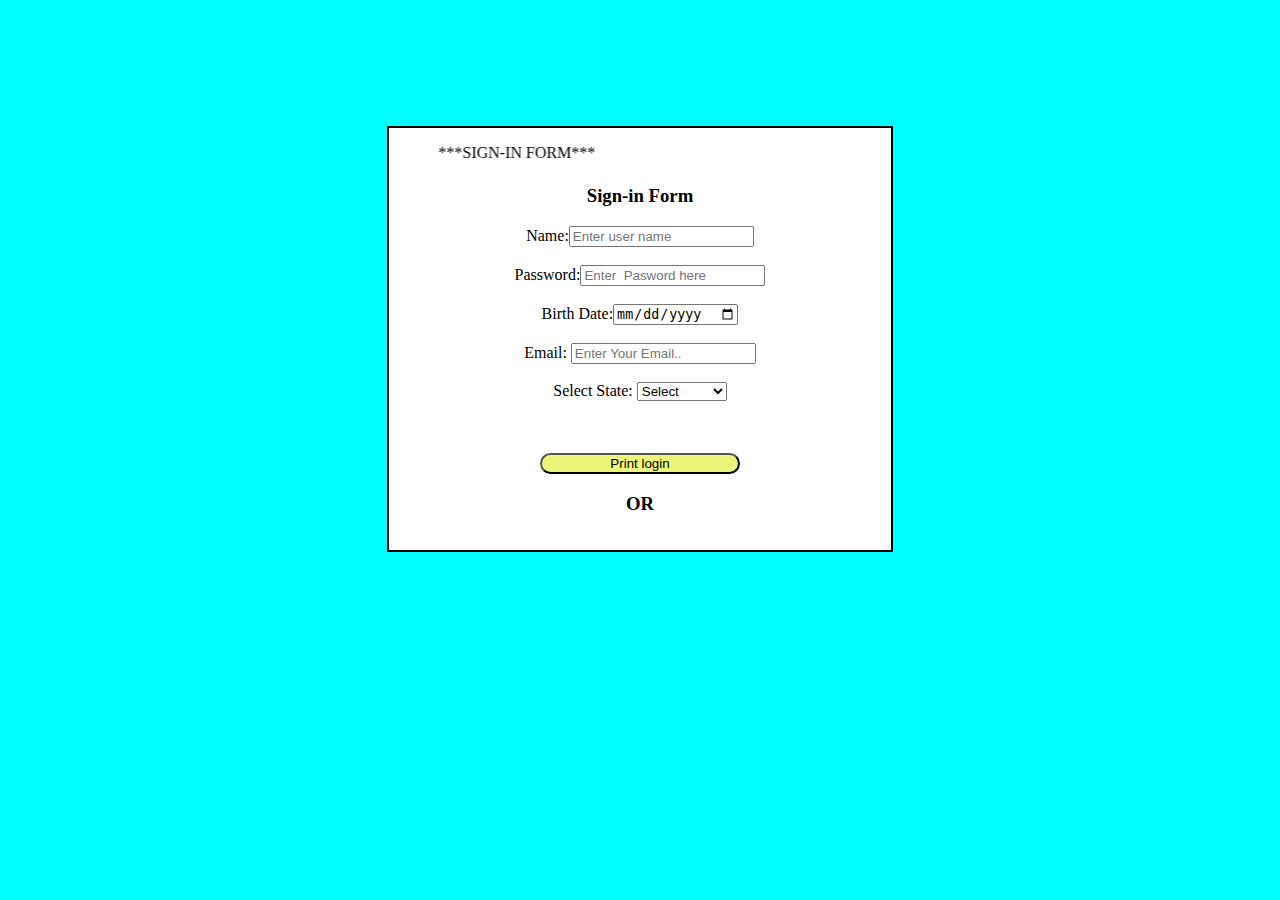
<file: signinpage.html>
<!DOCTYPE html>
<html lang="en">
<head>
    <meta charset="UTF-8">
    <meta name="viewport" content="width=device-width, initial-scale=1.0">
    <title>Sign-in page</title>
    <link rel="stylesheet" href="https://cdnjs.cloudflare.com/ajax/libs/font-awesome/6.4.2/css/all.min.css" integrity="sha512-z3gLpd7yknf1YoNbCzqRKc4qyor8gaKU1qmn+CShxbuBusANI9QpRohGBreCFkKxLhei6S9CQXFEbbKuqLg0DA==" crossorigin="anonymous" referrerpolicy="no-referrer" />
    <style>
        body{
            background-color: aqua;
        }
        form{
            background-color:white;
            text-align: center;
            margin-left: 30%;
            margin-right: 30%;
            border: 2px solid black;
            padding-bottom: 1rem;
            padding-top: 1rem;
            margin-top: 10%;
        }
      #button1{
            background-color: rgb(236, 245, 121);
            cursor: pointer;
            width: 40%;
            border-top-left-radius: 25px;
            border-top-right-radius: 25px;
            border-bottom-left-radius: 25px;
            border-bottom-right-radius: 25px;
            
        }
        #button1:hover{
            color: blue;
        }
    </style>
    <script>
        function acceptData(){
            var uName=document.loginform.userName.value;
            var uPassword=document.loginform.userPassword.value;
            var udate=document.loginform.dateTime.value;
            var eMail=document.loginform.emailid.value;
            var state=document.loginform.state.value;
            document.write("Name:"+ uName  +"<br> "+"Your Password is : "  + uPassword+"<br> "+"Birth Date:"+udate+"<br> "+"Email id:"+eMail+"<br> "+"State:"+state);
        }
        function mySelectedData(){
    // get
    var data=document.getElementById("mySelection").value;
    // post
    document.getElementById("selectData").innerHTML="You are Selected:"+data;
   }
    </script>
</head>
<body>
    <form name="loginform">
        <marquee behavior="alternate" direction="right">***SIGN-IN FORM***</marquee>
        <h3>Sign-in Form</h3>
        
       Name:<input type="text" name="userName" placeholder="Enter user name">
        <br><br>
        Password:<input type="password" name="userPassword" placeholder="Enter  Pasword here ">
        <br><br>
        Birth Date:<input type="date" name="dateTime" placeholder="Enter Birth Date">
        <br><br>
        Email: <input type="email" name="emailid" placeholder="Enter Your Email..">
        <br><br>
        <div>
           Select State: <select id="mySelection" name="state" onchange="mySelectedData()">
                <option value="Select">Select</option>
                <option value="Maharastra">Maharastra</option>
                 <option value="Hariyana">Hariyana</option>
                 <option value="UP">UP</option>
                <option value="MP">MP</option>
                <option value="Bihar">Bihar</option>
        </select>
        <p id="selectData"></p>
        </div>
        <br><br>
        
        <input type="button" id="button1" value="Print login" onclick="acceptData()">
        <h3>OR</h3>
        <div class="logos">
            <a href="https://www.instagram.com/accounts/login/?hl=en"><i class="fa-brands fa-square-instagram fa-shake fa-2xl" style="color: #db0646;"></i></a>
            <a href="https://twitter.com/"><i class="fa-brands fa-twitter fa-shake fa-2xl" style="color: #2502d4;"></i></a>
            <a href="https://www.facebook.com/"><i class="fa-brands fa-facebook fa-shake fa-2xl" style="color: #3d10e0;"></i></a>
        </div>
        

    </form>
    
</body>
</html>
</file>
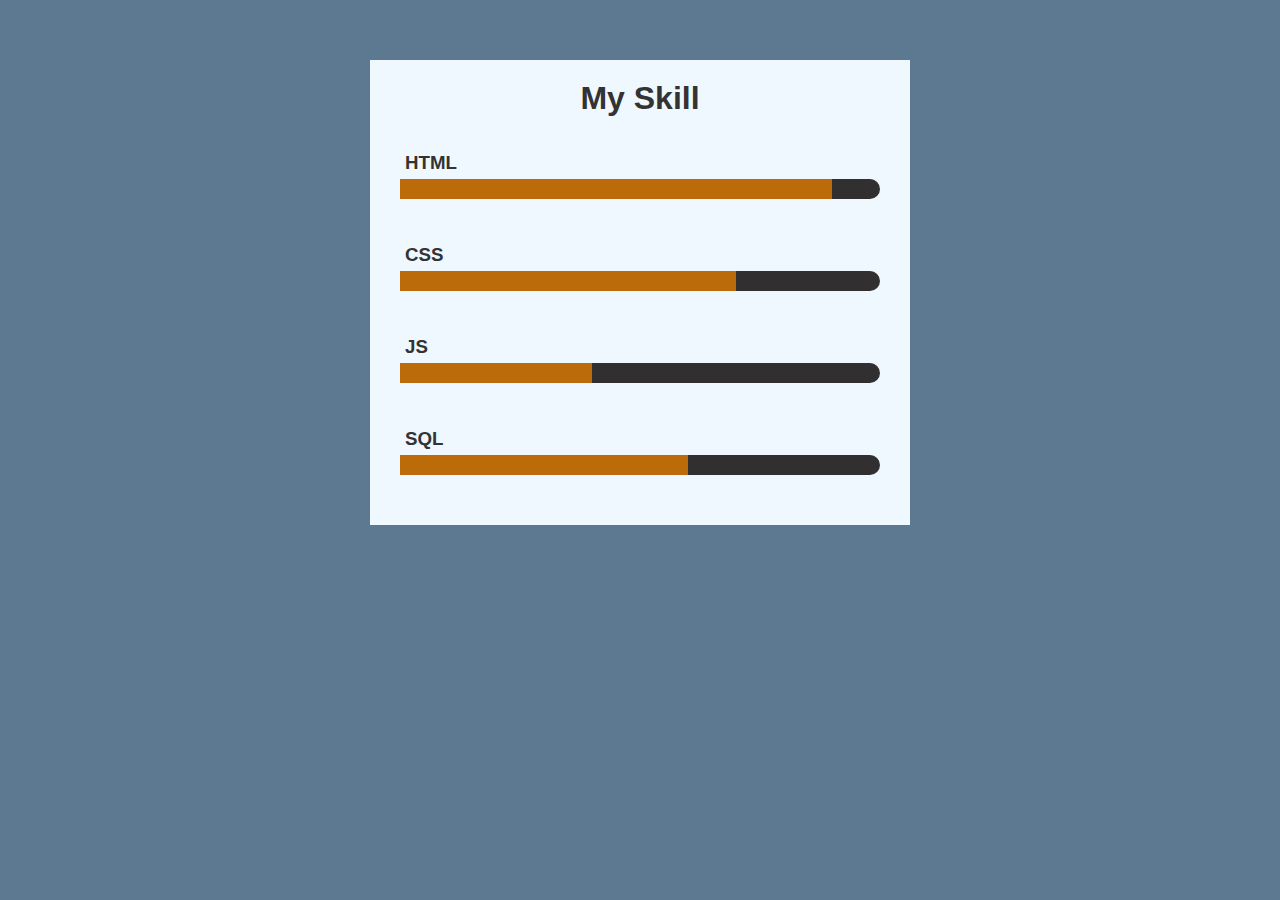
<file: skill.html>
<!DOCTYPE html>
<html lang="en">
<head>
    <meta charset="UTF-8">
    <meta name="viewport" content="width=device-width, initial-scale=1.0">
    <title>Skill</title>
    <style>
        *{
            font-family: 'Gill Sans', 'Gill Sans MT', Calibri, 'Trebuchet MS', sans-serif;
            list-style: none;
            padding:0;
            margin: 0;
        }
        body{
           background-color: rgb(93, 121, 145);
        }
        h1{
            text-align: center;
        }
        h3{
            margin: 5px;
        }
        .skill{
            width: 500px;
            margin: 60px auto;
            color: #333;
            background-color: aliceblue;
            padding: 20px;
        }
        .skill li{
            margin: 20px 0;
            padding: 10px;
        }
        .bar{
            background-color: rgb(49, 47, 47);
            display: block;
            height: 20px;
            border-radius: 10px;
            
        }
        .bar span{
            height: 20px;
            float: left;
            background-color: rgb(187, 107, 9);
        }
        .html{
            width: 90%;
            animation: html 4s;
        }
        .css{
            width: 70%;
            animation: css 4s;
        }
        .js{
            width: 40%;
            animation: js 4s;
        }
        .sql{
            width: 60%;
            animation: sql 4s;
        }
        @keyframes html{
            0%{
                width: 0%;
            }
            100%{
                width: 90%;
            }
        }
        @keyframes css{
            0%{
                width: 0%;
            }
            100%{
                width: 70%;
            }
        }
        @keyframes js{
            0%{
                width: 0%;
            }
            100%{
                width: 40%;
            }
        }
        @keyframes sql{
            0%{
                width: 0%;
            }
            100%{
                width: 60%;
            }
        }
        
    </style>
</head>
<body>
    <div class="skill">
        <h1>My Skill</h1>
        <li><h3>HTML</h3>
        <span class="bar"><span class="html"></span></span>
    </li>
    <li><h3>CSS</h3>
        <span class="bar"><span class="css"></span></span>
    </li>
    <li><h3>JS</h3>
        <span class="bar"><span class="js"></span></span>
    </li>
    <li><h3>SQL</h3>
        <span class="bar"><span class="sql"></span></span>
    </li>
    </div>
    
</body>
</html>
</file>
<file: index1/style.css>
* {
  margin: 0;
  font-family: Arial;
  border: border-box;
}
.navbar {
  height: 60px;
  background-color:black;
  color: white;
  display: flex;
  align-items: center;
  justify-content: space-evenly;
}
.nav-logo {
  height: 50px;
  width: 220px;
}

.logo {
  background-image: url("A.png");
  height: 50px;
  width: 100%;
  background-size: cover;
}
.border {
  border: 1.5px solid transparent;
}
.border:hover {
  border: 1.5px solid white;
}
/* box2 */
.add-first {
  color: #cccccc;
  font-size: 0.85rem;
  margin-left: 15px;
}
.add-second {
  font-size: 1rem;
  margin-left: 3px;
}
.add-icon {
  display: flex;
  text-align: center;
}
/* box3 Search */
.nav-search {
  display: flex;
  justify-content: space-evenly;
  background-color: pink;
  width: 620px;
  height: 40px;
  border-radius: 4px;
}
.nav-search:hover {
  border: 2px solid orange;
}

.search-select {
  background-color: #f3f3f3;
  border-top-left-radius: 4px;
  border-bottom-left-radius: 4px;
  width: 50px;
  text-align: center;
  border: none;
}
.search-input {
  width: 100%;
  font-size: 1rem;
  border: none;
}
.search-icon {
  width: 45px;
  display: flex;
  justify-content: center;
  align-items: center;
  font-size: 1.2rem;
  background-color: rgba(234, 161, 14, 0.962);
  border-top-right-radius: 4px;
  border-bottom-right-radius: 4px;
  color: black;
}
/* box4 */
.nav-signin a{ 
  color: white;
  text-decoration: none;

}
.nav-return a{ 
  color: white;
  text-decoration: none;

}
.nav-cart a{ 
  color: white;
  text-decoration: none;

}
span {
  font-size: 0.7rem;
}
.nav-second {
  font-size: 0.85rem;
  font-weight: 700;
}
/* box4 cart */
.nav-cart i {
  font-size: 30px;
}
.nav-cart {
  font-size: 0.85rem;
  font-weight: 700;
}
/* panel */
.panel {
  height: 40px;
  background-color: #222f3d;
  display: flex;
  color: white;
  align-items: center;
  justify-content: space-evenly;
}
.panel-ops a:hover {
  color: blue;
}
.panel-ops a {
  display: inline;
  margin-left: 15px;
  text-decoration: none;
  color: white;
  cursor: pointer;
}
.panel-ops {
  width: 70%;
  font-size: 0.85rem;
}
.panel-deals {
  font-size: 0.9rem;
  font-weight: 700;
}
.panel-deals #time {
  font-size: 1rem;
  font-weight: 700;
  color: red;
}
.panel-All:hover {
  color: blue;
}
.panel-All {
  cursor: pointer;
}
.panel-deals a{
  text-decoration: none;
  color: white;
}
/* hero section */

.hero-section {
  background-image: url("Hero1.jpg");
  background-size: cover;
  height: 350px;
  display: flex;
  justify-content: center;
  align-items: flex-end;
}
.hero-msg {
  margin-bottom: 25px;
  width: 80%;
  background-color: white;
  color: black;
  height: 40px;
  display: flex;
  align-items: center;
  justify-content: center;
  font-size: 0.85rem;
}
.hero-msg a {
  text-decoration: none;
}
.hero-msg a:hover {
  color: red;
}
/* shop section */
.box {
  height: 400px;
  width: 23%;
  background-color: white;
  padding: 20px 0px 15px;
  margin-top: 15px;
}
.shop-section {
  display: flex;
  flex-wrap: wrap;
  justify-content: space-evenly;
  background-color: #e2e7e6;
}

.box-img{
  background-size: cover;
  margin-top: 1rem;
  margin-bottom: 1rem;
}
.box-content {
  margin-left: 1rem;
  margin-right: 1rem;
  
}
.box-content p {
  color: blue;
  cursor: pointer;
}

/* footer */
footer {
  margin-top: 15px;
}
.footer-panel1 {
  background-color: #37475a;
  color: white;
  height: 50px;
  display: flex;
  justify-content: center;
  align-items: center;
  font-size: 0.85rem;
  cursor: pointer;
}
.footer-panel2 {
  background-color: #222f3d;
  color: white;
  height: 300px;
  display: flex;
  justify-content: space-evenly;
}
ul {
  margin-top: 10px;
}
ul a {
  display: block;
  font-size: 0.85rem;
  margin-top: 10px;
  color: #dddddd;
  cursor: pointer;
  text-decoration: none;
}
ul a:hover {
  text-decoration-line: underline;
}

.footer-panel3 {
  background-color: #222f3d;
  border-top: 0.1px solid white;
  height: 70px;
  display: flex;
  justify-content: center;
  align-items: center;
}

.flogo {
  background-image: url("a\ \(2\).png");
  height: 50px;
  width: 210px;
  background-size: cover;
  cursor: pointer;
}
.footer-icon {
  margin-left: 30px;
  border: 0.5px solid white;
  background-color: #222f3d;
  color: white;
  cursor: pointer;
}
.footer-icon i {
  font-size: small;
}
.footer-icon #b1 {
  text-decoration: none;
  background-color: #222f3d;
  color: white;
  border: none;
}
.footer-country {
  background-color: #222f3d;
  color: white;
  display: flex;
  justify-content: center;
}
.footer-country a {
  margin-left: 15px;
  font-size: 0.75rem;
  cursor: pointer;
  margin-bottom: 20px;
}
.footer-country a:hover {
  text-decoration: underline;
}
/* last */
.footer-last{
    background-color: #021326f0;

}
 .sample {
  
  display: flex;
  cursor: pointer;
  line-height: 7px;
  justify-content: space-evenly;
  margin-left: 20px;
  margin-bottom: 30px;
}

.footer-last .sample p {
  font-size: 0.75rem;
  color: white;
}
.footer-last .sample p:hover {
  text-decoration: underline;
}
.footer-last .sample a {
  font-size: 0.6rem;
  color: #e2e7e6;
}
.footer-last .sample p a:hover {
  text-decoration: underline;
}
/* footer-end */
.footer-end .end1{
    padding-top: 10px;
    color: white;
    display: flex;
    justify-content:center;
    font-size: 0.85rem;  
}
.footer-end .end2{
    color: white;
    display: flex;
    justify-content:center;
    font-size: 0.85rem;
    padding-bottom: 40px;
    

}
</file>
<file: style.css>
* {
  margin: 0;
  font-family: Arial;
  border: border-box;
}
.navbar {
  height: 60px;
  background-color:black;
  color: white;
  display: flex;
  align-items: center;
  justify-content: space-evenly;
}
.nav-logo {
  height: 50px;
  width: 220px;
}

.logo {
  background-image: url("A.png");
  height: 50px;
  width: 100%;
  background-size: cover;
}
.border {
  border: 1.5px solid transparent;
}
.border:hover {
  border: 1.5px solid white;
}
/* box2 */
.add-first {
  color: #cccccc;
  font-size: 0.85rem;
  margin-left: 15px;
}
.add-second {
  font-size: 1rem;
  margin-left: 3px;
}
.add-icon {
  display: flex;
  text-align: center;
}
/* box3 Search */
.nav-search {
  display: flex;
  justify-content: space-evenly;
  background-color: pink;
  width: 620px;
  height: 40px;
  border-radius: 4px;
}
.nav-search:hover {
  border: 2px solid orange;
}

.search-select {
  background-color: #f3f3f3;
  border-top-left-radius: 4px;
  border-bottom-left-radius: 4px;
  width: 50px;
  text-align: center;
  border: none;
}
.search-input {
  width: 100%;
  font-size: 1rem;
  border: none;
}
.search-icon {
  width: 45px;
  display: flex;
  justify-content: center;
  align-items: center;
  font-size: 1.2rem;
  background-color: rgba(234, 161, 14, 0.962);
  border-top-right-radius: 4px;
  border-bottom-right-radius: 4px;
  color: black;
}
/* box4 */
.nav-signin a{ 
  color: white;
  text-decoration: none;

}
.nav-return a{ 
  color: white;
  text-decoration: none;

}
.nav-cart a{ 
  color: white;
  text-decoration: none;

}
span {
  font-size: 0.7rem;
}
.nav-second {
  font-size: 0.85rem;
  font-weight: 700;
}
/* box4 cart */
.nav-cart i {
  font-size: 30px;
}
.nav-cart {
  font-size: 0.85rem;
  font-weight: 700;
}
/* panel */
.panel {
  height: 40px;
  background-color: #222f3d;
  display: flex;
  color: white;
  align-items: center;
  justify-content: space-evenly;
}
.panel-ops a:hover {
  color: blue;
}
.panel-ops a {
  display: inline;
  margin-left: 15px;
  text-decoration: none;
  color: white;
  cursor: pointer;
}
.panel-ops {
  width: 70%;
  font-size: 0.85rem;
}
.panel-deals {
  font-size: 0.9rem;
  font-weight: 700;
}
.panel-deals #time {
  font-size: 1rem;
  font-weight: 700;
  color: red;
}
.panel-All:hover {
  color: blue;
}
.panel-All {
  cursor: pointer;
}
.panel-deals a{
  text-decoration: none;
  color: white;
}
/* hero section */

.hero-section {
  background-image: url("Hero1.jpg");
  background-size: cover;
  height: 350px;
  display: flex;
  justify-content: center;
  align-items: flex-end;
}
.hero-msg {
  margin-bottom: 25px;
  width: 80%;
  background-color: white;
  color: black;
  height: 40px;
  display: flex;
  align-items: center;
  justify-content: center;
  font-size: 0.85rem;
}
.hero-msg a {
  text-decoration: none;
}
.hero-msg a:hover {
  color: red;
}
/* shop section */
.box {
  height: 400px;
  width: 23%;
  background-color: white;
  padding: 20px 0px 15px;
  margin-top: 15px;
}
.shop-section {
  display: flex;
  flex-wrap: wrap;
  justify-content: space-evenly;
  background-color: #e2e7e6;
}

.box-img{
  background-size: cover;
  margin-top: 1rem;
  margin-bottom: 1rem;
}
.box-content {
  margin-left: 1rem;
  margin-right: 1rem;
  
}
.box-content p {
  color: blue;
  cursor: pointer;
}

/* footer */
footer {
  margin-top: 15px;
}
.footer-panel1 {
  background-color: #37475a;
  color: white;
  height: 50px;
  display: flex;
  justify-content: center;
  align-items: center;
  font-size: 0.85rem;
  cursor: pointer;
}
.footer-panel2 {
  background-color: #222f3d;
  color: white;
  height: 300px;
  display: flex;
  justify-content: space-evenly;
}
ul {
  margin-top: 10px;
}
ul a {
  display: block;
  font-size: 0.85rem;
  margin-top: 10px;
  color: #dddddd;
  cursor: pointer;
  text-decoration: none;
}
ul a:hover {
  text-decoration-line: underline;
}

.footer-panel3 {
  background-color: #222f3d;
  border-top: 0.1px solid white;
  height: 70px;
  display: flex;
  justify-content: center;
  align-items: center;
}

.flogo {
  background-image: url("a\ \(2\).png");
  height: 50px;
  width: 210px;
  background-size: cover;
  cursor: pointer;
}
.footer-icon {
  margin-left: 30px;
  border: 0.5px solid white;
  background-color: #222f3d;
  color: white;
  cursor: pointer;
}
.footer-icon i {
  font-size: small;
}
.footer-icon #b1 {
  text-decoration: none;
  background-color: #222f3d;
  color: white;
  border: none;
}
.footer-country {
  background-color: #222f3d;
  color: white;
  display: flex;
  justify-content: center;
}
.footer-country a {
  margin-left: 15px;
  font-size: 0.75rem;
  cursor: pointer;
  margin-bottom: 20px;
}
.footer-country a:hover {
  text-decoration: underline;
}
/* last */
.footer-last{
    background-color: #021326f0;

}
 .sample {
  
  display: flex;
  cursor: pointer;
  line-height: 7px;
  justify-content: space-evenly;
  margin-left: 20px;
  margin-bottom: 30px;
}

.footer-last .sample p {
  font-size: 0.75rem;
  color: white;
}
.footer-last .sample p:hover {
  text-decoration: underline;
}
.footer-last .sample a {
  font-size: 0.6rem;
  color: #e2e7e6;
}
.footer-last .sample p a:hover {
  text-decoration: underline;
}
/* footer-end */
.footer-end .end1{
    padding-top: 10px;
    color: white;
    display: flex;
    justify-content:center;
    font-size: 0.85rem;  
}
.footer-end .end2{
    color: white;
    display: flex;
    justify-content:center;
    font-size: 0.85rem;
    padding-bottom: 40px;
    

}
</file>
